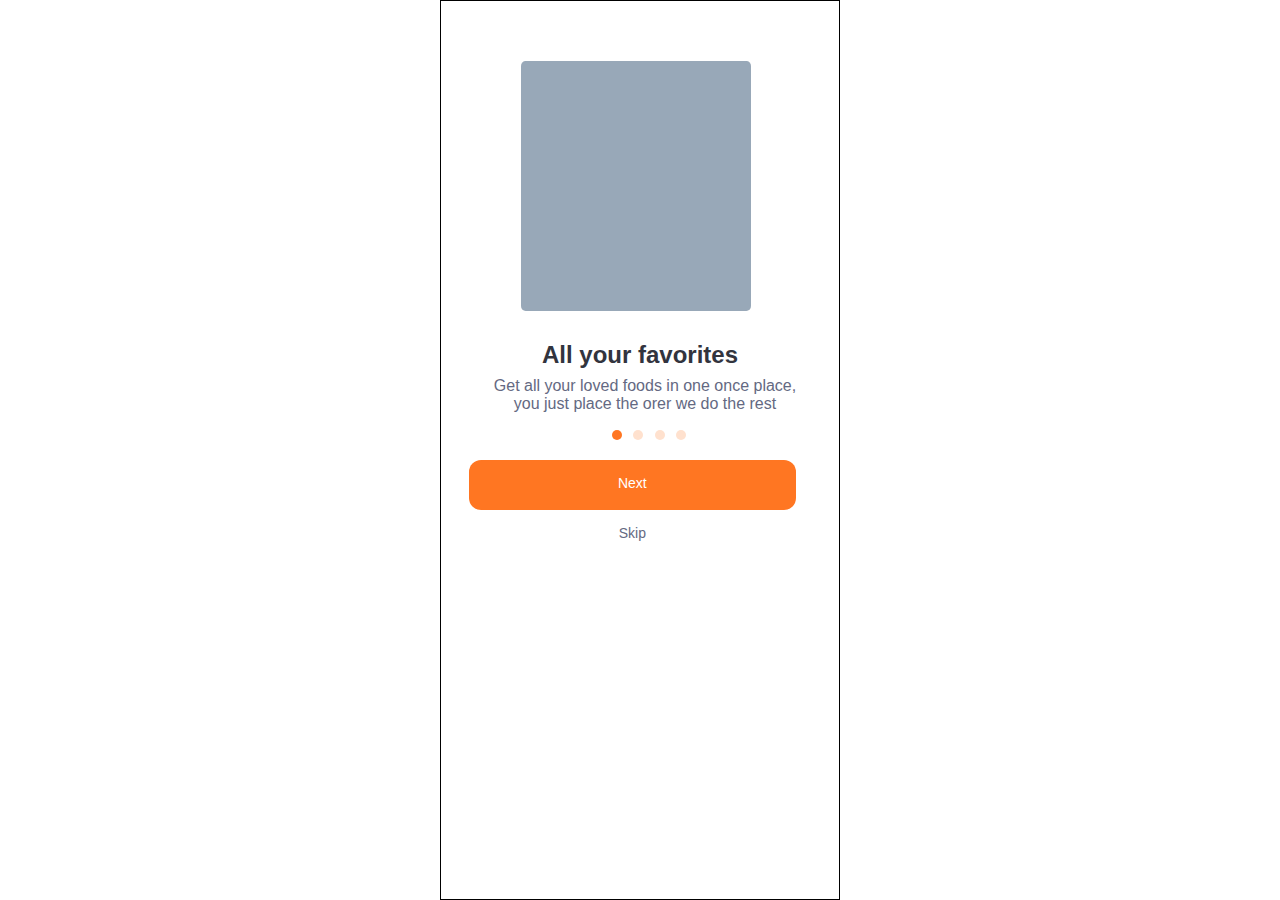
<file: Banner/Baner1.html>
<!DOCTYPE html>
<html lang="es">
<head>
    <meta charset="UTF-8">
    <meta name="viewport" content="width=device-width, initial-scale=1.0">
    <title>Document</title>
    <link rel="stylesheet" href="../index.html">
    <link rel="stylesheet" href="/Banner/Baner1.css">
    <link rel="stylesheet" href="../config.css">
    

</head>
<body>
     <div class="imagen">
       
    </div>

    <div class="contenedor">
    <div class="parrafo"><p >All your favorites</p></div>
    <div class="parrafo2"><p >Get all your loved foods in one once place,</p></div>
    <div class="parrafo3"><p>you just place the orer we do the rest</p></div>
    </div>
    <div class="circulos">
        <div class="circulo"></div>
        <div class="circuloss"></div>
        <div class="circuloss"></div>
        <div class="circuloss"></div>
    </div>
    <div class="btns">
        <a href="../Banner2/Baner2.html" class="btn-next">
            <div class=>Next</div>
        </a>
        <a href="../index.html" class="btn-skip">
            <div>
                <p>Skip</p>
            </div>
        </a>
    </div>
    
    
</body>
</html>
</file>
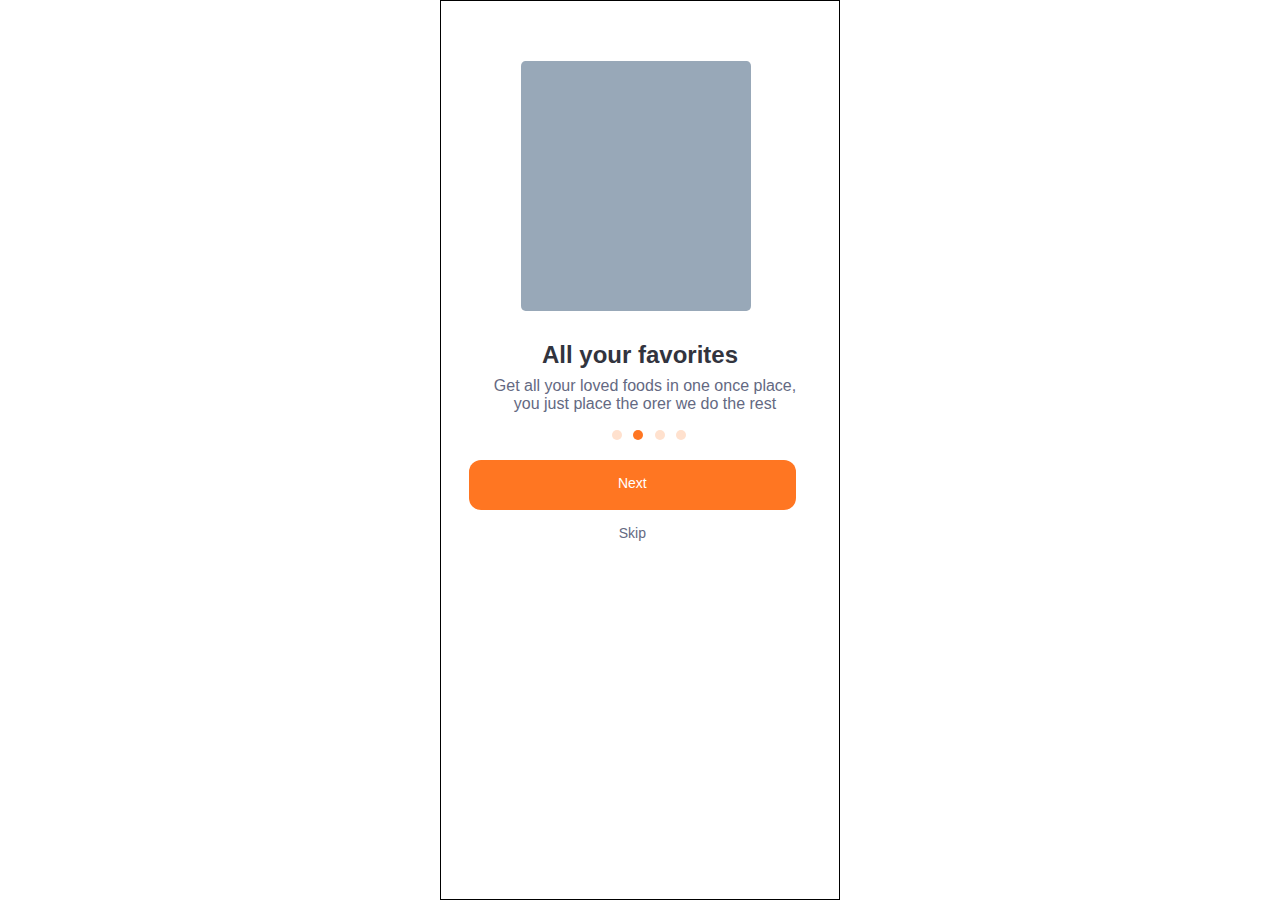
<file: Banner2/Baner2.html>
<!DOCTYPE html>
<html lang="en">
<head>
    <meta charset="UTF-8">
    <meta name="viewport" content="width=device-width, initial-scale=1.0">
    <title>Document</title>
    <link rel="stylesheet" href="../index.html">
    <link rel="stylesheet" href="/Banner/Baner1.css">
    <link rel="stylesheet" href="../config.css">
    

</head>
<body>
     <div class="imagen">
       
    </div>

    <div class="contenedor">
    <div class="parrafo"><p >All your favorites</p></div>
    <div class="parrafo2"><p >Get all your loved foods in one once place,</p></div>
    <div class="parrafo3"><p>you just place the orer we do the rest</p></div>
    </div>
    <div class="circulos">
        <div class="circuloss"></div>
        <div class="circulo"></div>
        <div class="circuloss"></div>
        <div class="circuloss"></div>
    </div>
    <div class="btns">
        <a href="../Banner3/Baner3.html" class="btn-next">
            <div class=>Next</div>
        </a>
        <a href="../Banner/Baner1.html" class="btn-skip">
            <div>
                <p>Skip</p>
            </div>
        </a>
    </div>
    
    
</body>
</html>
</file>
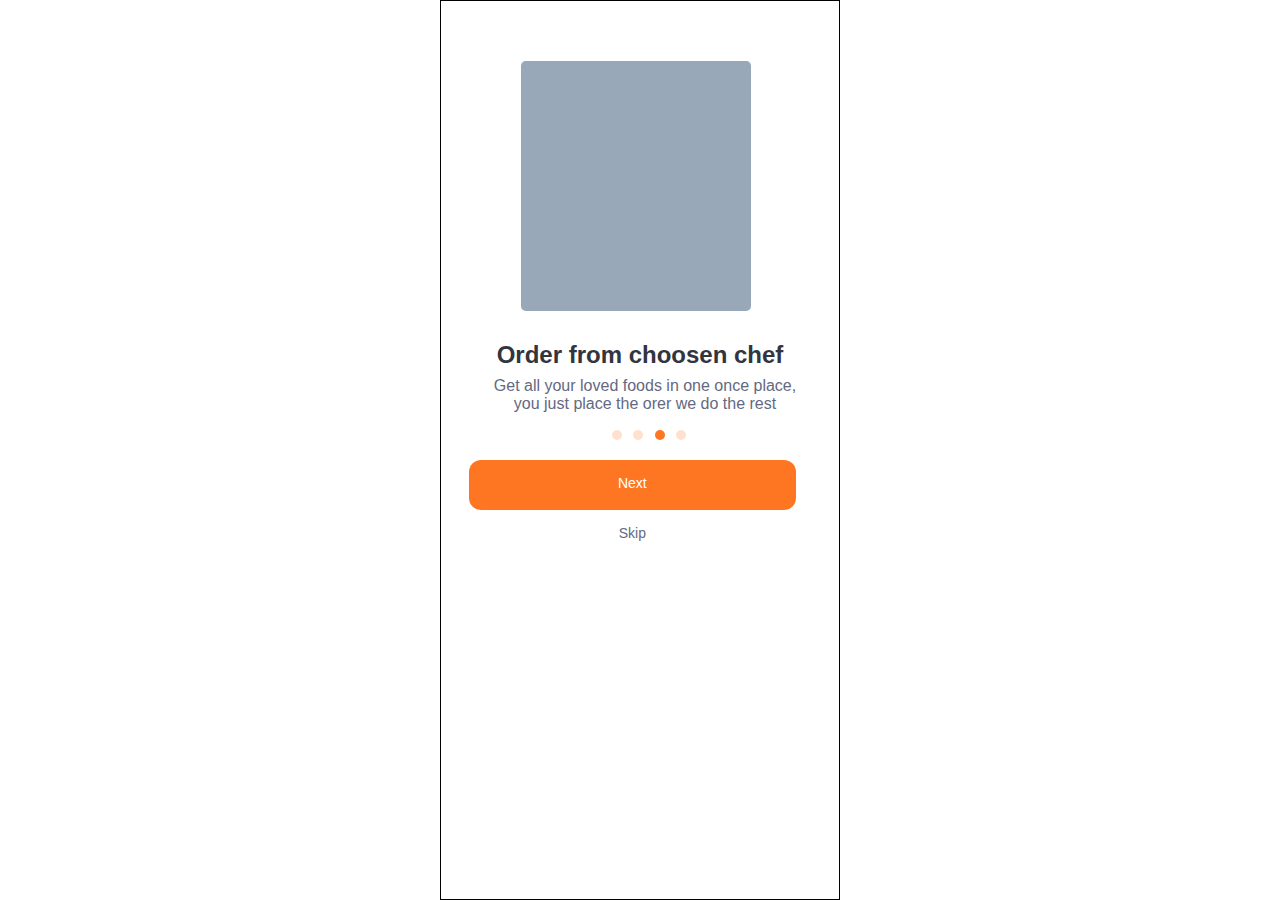
<file: Banner3/Baner3.html>
<!DOCTYPE html>
<html lang="es">
<head>
    <meta charset="UTF-8">
    <meta name="viewport" content="width=device-width, initial-scale=1.0">
    <title>Document</title>
    <link rel="stylesheet" href="../index.html">
    <link rel="stylesheet" href="/Banner/Baner1.css">
    <link rel="stylesheet" href="../config.css">
    

</head>
<body>
     <div class="imagen">
       
    </div>

    <div class="contenedor">
    <div class="parrafo"><p >Order from choosen chef</p></div>
    <div class="parrafo2"><p >Get all your loved foods in one once place,</p></div>
    <div class="parrafo3"><p>you just place the orer we do the rest</p></div>
    </div>
    <div class="circulos">
        <div class="circuloss"></div>
        <div class="circuloss"></div>
        <div class="circulo"></div>
        <div class="circuloss"></div>
    </div>
    <div class="btns">
        <a href="../Banner4/Baner4.html" class="btn-next">
            <div class=>Next</div>
        </a>
        <a href="../Banner2/Baner2.html" class="btn-skip">
            <div>
                <p>Skip</p>
            </div>
        </a>
    </div>
    
    
</body>
</html>
</file>
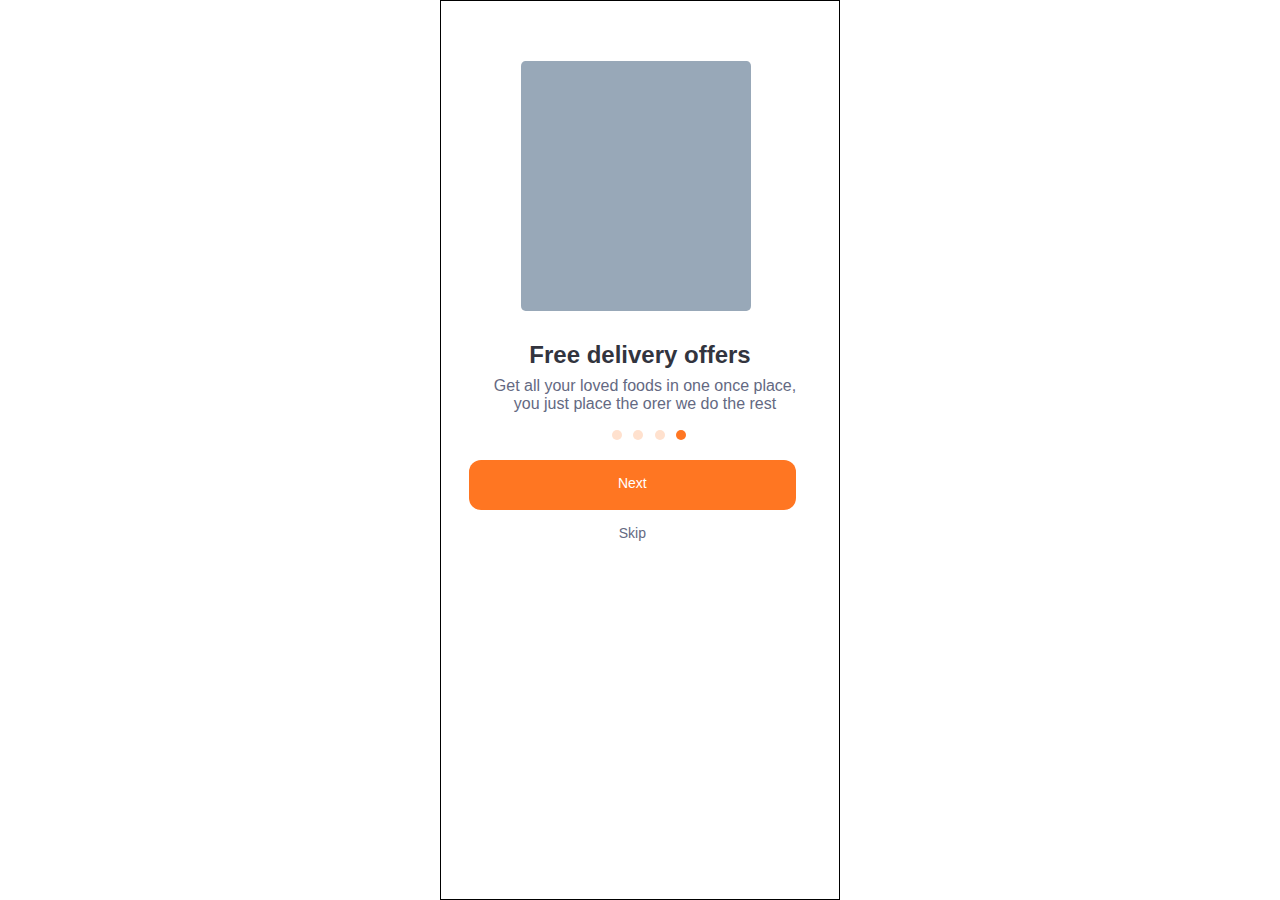
<file: Banner4/Baner4.html>
<!DOCTYPE html>
<html lang="es">
<head>
    <meta charset="UTF-8">
    <meta name="viewport" content="width=device-width, initial-scale=1.0">
    <title>Document</title>
    <link rel="stylesheet" href="../index.html">
    <link rel="stylesheet" href="/Banner/Baner1.css">
    <link rel="stylesheet" href="../config.css">
    

</head>
<body>
     <div class="imagen">
       
    </div>

    <div class="contenedor">
    <div class="parrafo"><p >Free delivery offers</p></div>
    <div class="parrafo2"><p >Get all your loved foods in one once place,</p></div>
    <div class="parrafo3"><p>you just place the orer we do the rest</p></div>
    </div>
    <div class="circulos">
        <div class="circuloss"></div>
        <div class="circuloss"></div>
        <div class="circuloss"></div>
        <div class="circulo"></div>
    </div>
    <div class="btns">
        <a href="../Login/Login.html" class="btn-next">
            <div class=>Next</div>
        </a>
        <a href="../Banner3/Baner3.html" class="btn-skip">
            <div>
                <p>Skip</p>
            </div>
        </a>
    </div>
    
    
</body>
</html>
</file>
<file: Banner/Baner1.css>
.inicio{
    
    margin-top: 75%;
    display: grid;
    justify-items: center;
    justify-content: center;
  
   
}
.logo{
    width: 7.571rem;
    height: 3.68rem;

}



.imagen{
    margin-top: 15%;
   justify-items: center;
   justify-content: center;
   display: flex;
   background-color: #98A8B8;
     width: 23rem;
    height: 25rem;
    border-radius: 2%;
    margin-left: 8rem;
}
.parrafo{
    justify-items: center;
    color: #32343E;
    font-weight: 900;
    font-size: 2.4rem; 
    font-family: Arial, Helvetica, sans-serif;
    margin-top: 3rem;

}
.parrafo2{
      justify-items: center;
      font-size: 1.6rem; 
      color: #646982;
      margin-left: 1rem;
      margin-top: 2%;
      font-family: Arial, Helvetica, sans-serif;


}
.parrafo3{
      justify-items: center;
      font-size: 1.6rem; 
      color: #646982;
      margin-left: 1rem;
      font-family: Arial, Helvetica, sans-serif;


}
.circuloss{
    background-color: #FFE1CE;
    border-radius: 100%;
    width: 10px;
    height: 10px;
}
.circulos{
    justify-items: center;
  
    display: flex;
    margin-left: 43%;
    gap: 5%;
    margin-top: 1.5rem;
    padding-top: 0.2rem;
    

}
.circulo{
     background-color: #FF7622;
    border-radius: 100%;
    width: 10px;
    height: 10px;

}
.btn-next{
    background-color: #FF7622;
    width: 327px;
    height: 50px;
    justify-items: center;
    display: grid;
   padding-top: 1.5rem;
   color: #FFFFFF;
   font-size: 14px;
   font-weight: 300;
   font-family: Arial, Helvetica, sans-serif;
   border-radius: 12px;
   text-decoration: none;


}
.btns{
    margin-top: 5%;
    display: grid;
    margin-left: 7%;
}
.btn-skip{
   
    width: 327px;
    height: 50px;
    justify-items: center;
    display: grid;
   padding-top: 1.5rem;
   color: #646982;
   font-size: 14px;
   font-weight: 300;
   font-family: Arial, Helvetica, sans-serif;
   text-decoration: none;


}
</file>
<file: config.css>
* {
    margin: 0;
    padding: 0;
    box-sizing: border-box;
}

html {
    font-size: 10px;
    font-family: monospace;

}

body {
    width: 100%;
    max-width: 40rem;
    height: 100vh;
    margin: auto;
    border: 1px solid black;
}
</file>
